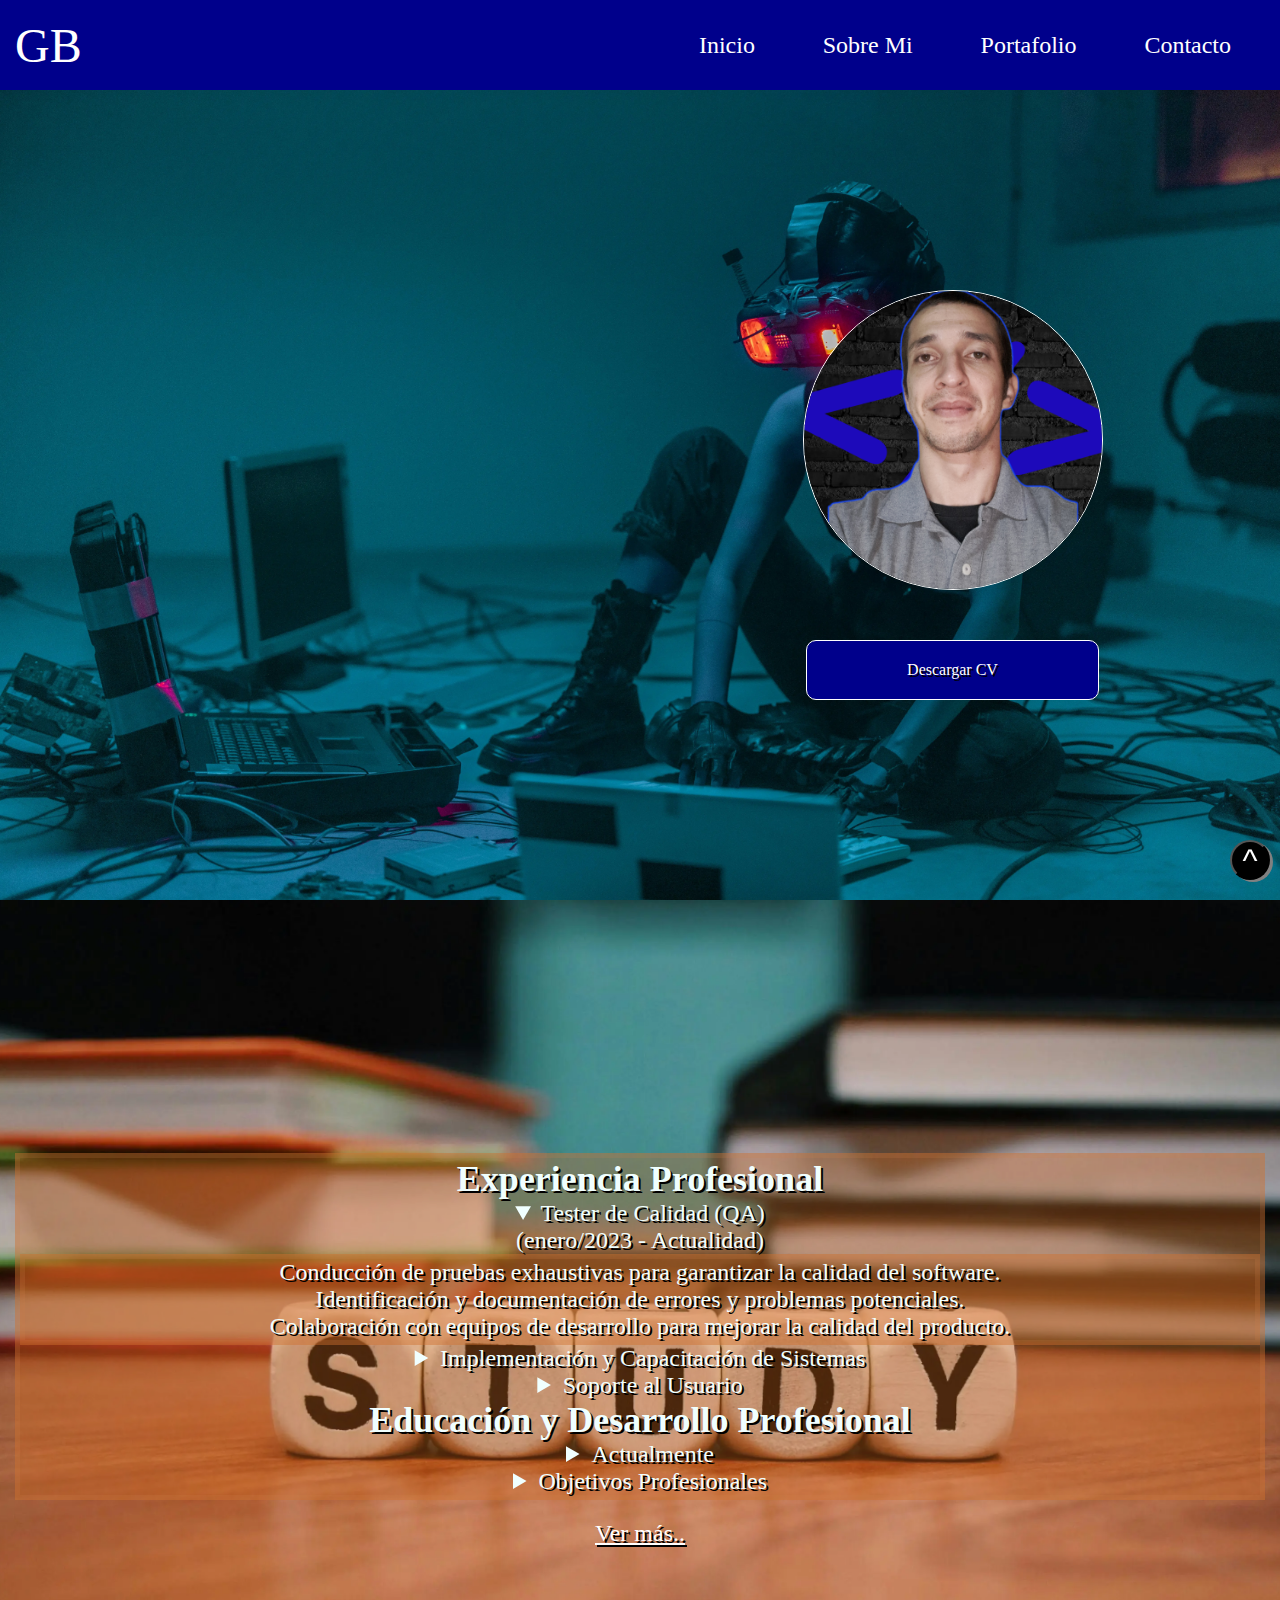
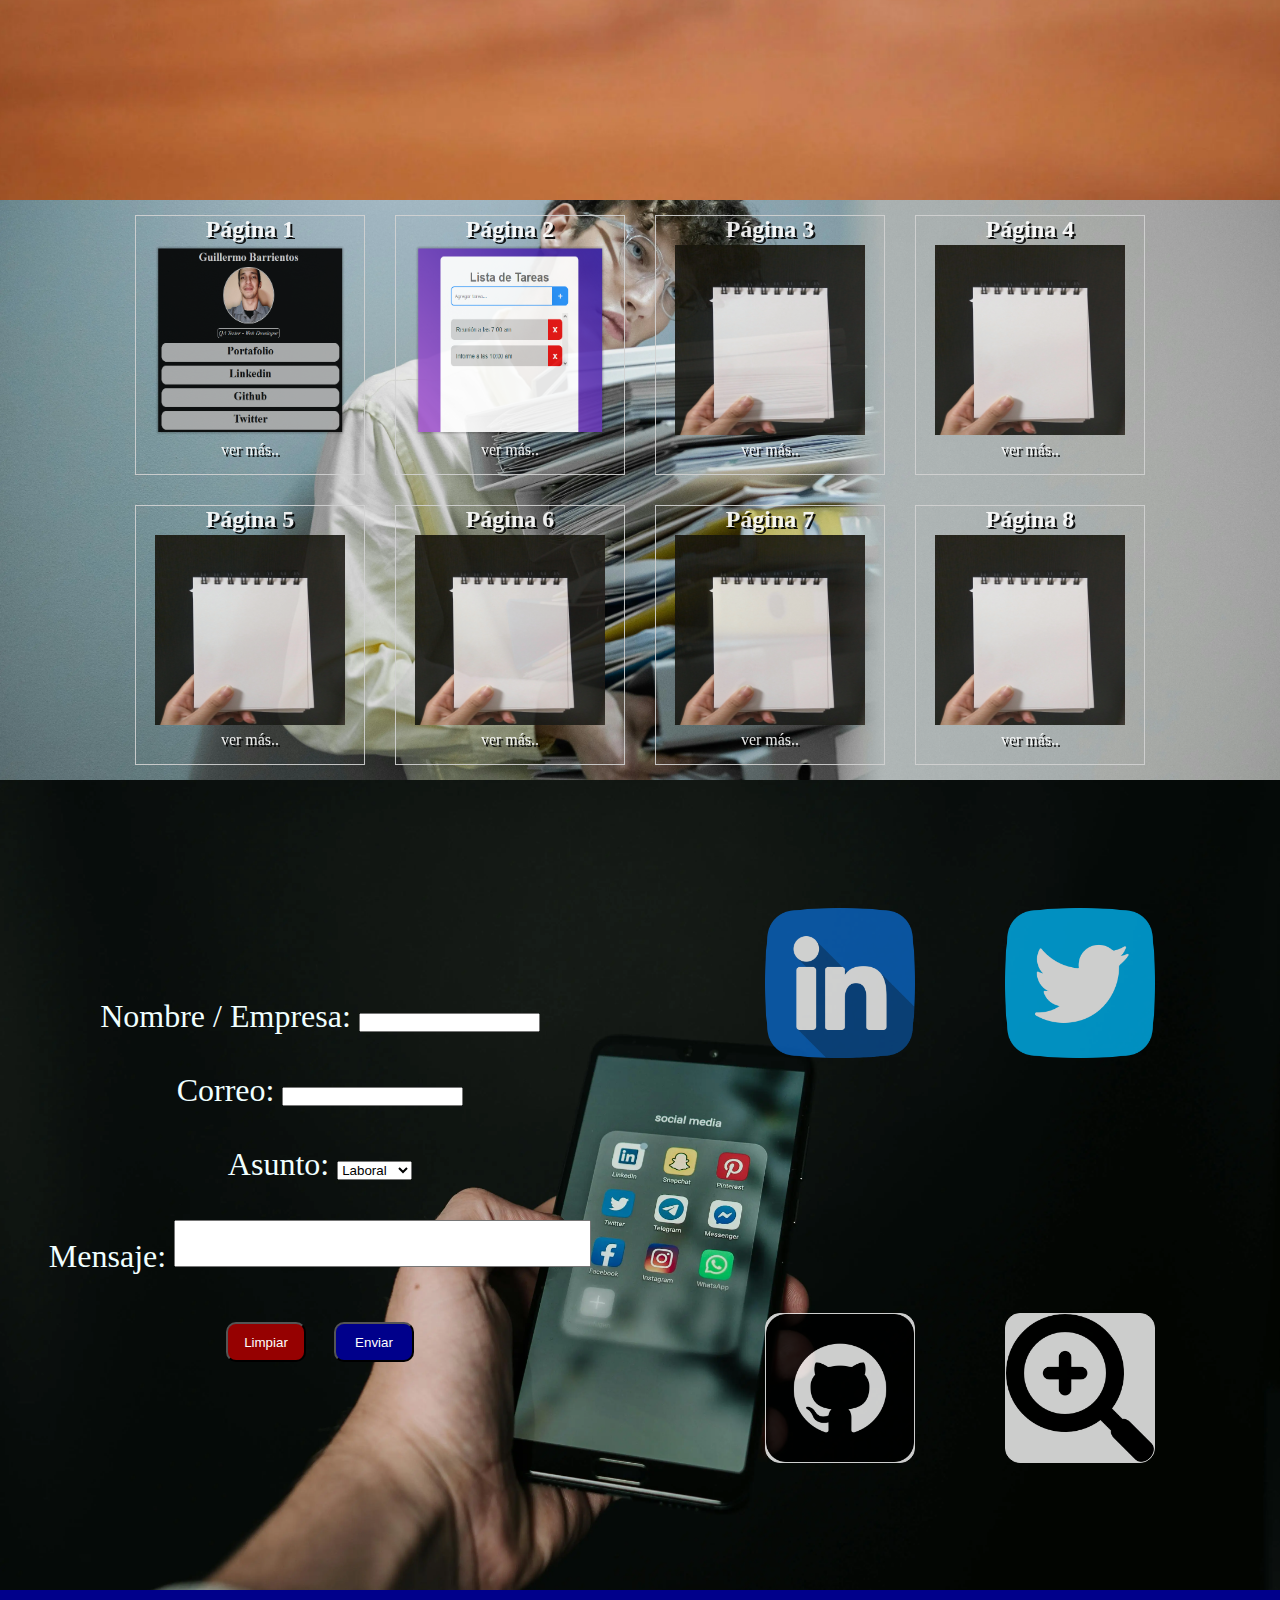
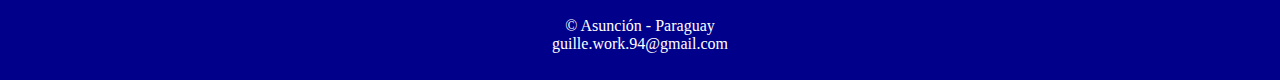
<file: index.html>
<!DOCTYPE html>
<html lang="es">

<head>
    <!-- Google tag (gtag.js) -->
    <script async src="https://www.googletagmanager.com/gtag/js?id=G-VH6YN4L1LY"></script>
    <script>
        window.dataLayer = window.dataLayer || [];
        function gtag() { dataLayer.push(arguments); }
        gtag('js', new Date());

        gtag('config', 'G-VH6YN4L1LY');
    </script>
    <meta charset="UTF-8">
    <meta name="viewport" content="width=device-width, initial-scale=1.0">
    <link rel="stylesheet" href="./styles.css">
    <link rel="shortcut icon" href="./icons/favicon.ico" type="image/x-icon">
    <title>Guillermo Barrientos</title>
</head>

<body>
    <header>
        <div>
            <p id="inicial">GB</p>
        </div>
        <nav>
            <ul>
                <li><a href="#inicio">Inicio</a></li>
                <li><a href="#sobre-mi">Sobre Mi</a></li>
                <li><a href="#portafolio">Portafolio</a></li>
                <li><a href="#contacto">Contacto</a></li>
            </ul>
        </nav>
    </header>
    <main>
        <button><a title="Volver al Inicio" href="#inicial">^</a></button>
        <section id="inicio">
            <div class="caja-izquierda">
                <h1>Guillermo Barrientos</h1>
                <p class="p-uno">¡Hola! Mi nombre es Guillermo Barrientos.. y soy un apasionado tester de calidad (QA) con una sólida
                    experiencia de más de dos años en la industria. Actualmente trabajo para una consultora donde
                    desempeño
                    múltiples roles, desde la realización de pruebas de calidad hasta la implementación y capacitación
                    de
                    sistemas, así como brindar soporte técnico a los usuarios.</p>
                <p class="p-dos">Como estudiante, estoy en el segundo año de la carrera de Análisis de Sistemas Informáticos en la <a
                        href="https://www.utic.edu.py/v7/">Universidad Teconológica Intercontinental - UTIC</a>,
                    reforzando
                    mis habilidades con el curso de
                    Desarrollo Web en el <a href="https://www.idt.com.py/">Instituto de Diseño y Tecnología - IDT</a>;
                    he
                    estado
                    desarrollando algunas páginas web las cuales tengo mas abajo en mi <a
                        href="#portafolio">Portafolio</a>
                    profesional.</p>
            </div>
            <div class="caja-derecha">
                <img src="./images/perfil.webp" alt="perfil personal">
                <a title="Descargar pdf" class="btn-cv" href="./docs/GUILLERMO BARRIENTOS CV.pdf"
                    download="CV Guillermo Barrientos">Descargar
                    CV</a>
            </div>
        </section>
        <section id="sobre-mi">
            <ul>
                <li>
                    <h2>Experiencia Profesional</h2>
                </li>
                <details open name="sobremi">
                    <summary>Tester de Calidad (QA)</summary>
                    <span>(enero/2023 - Actualidad)</span><br>
                        <ul class="about">
                            <li>Conducción de pruebas exhaustivas para garantizar la calidad del software.</li>
                            <li>Identificación y documentación de errores y problemas potenciales.</li>
                            <li>Colaboración con equipos de desarrollo para mejorar la calidad del producto.</li>
                        </ul>
                </details>
                <details name="sobremi">
                    <summary>Implementación y Capacitación de Sistemas</summary>
                    <span>(enero/2023 - Actualidad)</span><br>
                        <ul class="about">
                            <li>Despliegue exitoso de sistemas en entornos de producción.</li>
                            <li>Capacitación a usuarios finales para garantizar una adopción efectiva del sistema.</li>
                        </ul>
                </details>
                <details name="sobremi">
                    <summary>Soporte al Usuario</summary>
                    <span>(enero/2023 - Actualidad)</span><br>
                        <ul class="about">
                            <li>Resolución rápida y eficiente de problemas técnicos.</li>
                            <li>Comunicación efectiva con los usuarios para comprender y abordar sus necesidades.</li>
                            <li>Comunicación eficaz con el área de Desarrollo para la resolución rápida de errores del sistema</li>
                        </ul>  
                </details>
                <li>
                    <h2>Educación y Desarrollo Profesional</h2>
                </li>
                <details name="sobremi2">
                    <summary>Actualmente</summary>
                    <ul class="about">
                        <li>Estudiante del segundo año de la carrera de Análisis de Sistemas Informáticos.</li>
                        <li>Ampliando mis
                            habilidades en el
                            campo del desarrollo web, estudiando las tecnologías
                            más actualizadas;
                            realizando el curso de Desarrollador Web del Grupo IDT de manera online.</li>
                    </ul>  
                </details>
                <details name="sobremi2">
                    <summary>Objetivos Profesionales</summary>
                    <ul class="about">
                        <li>Mi objetivo es seguir creciendo como profesional en el campo de la tecnología, combinando mis
                            habilidades en
                            pruebas de calidad con el desarrollo web para ofrecer soluciones integrales y de alta
                            calidad a los clientes.</li>
                    </ul>
                </details>
            </ul>
            <p><a class="vermas" href="./cv.html">Ver más..</a></p>
        </section>
        <section id="portafolio">
            <div class="cotenedor-portafolio">
                <h2>Página 1</h2>
                <div><a href="https://memo94dev.github.io/socialinks/"><img src="./images/social-page.PNG"
                            alt="portada de pagina web"></a></div>
                <p><a href="https://memo94dev.github.io/socialinks/">ver más..</a></p>
            </div>
            <div class="cotenedor-portafolio">
                <h2>Página 2</h2>
                <div><a href="https://memo94dev.github.io/todo-list/"><img src="./images/todo-page.PNG" alt="portada de pagina web"></a></div>
                <p><a href="#">ver más..</a></p>
            </div>
            <div class="cotenedor-portafolio">
                <h2>Página 3</h2>
                <div><a href="#"><img src="./images/anotador.webp" alt="portada de pagina web"></a></div>
                <p><a href="#">ver más..</a></p>
            </div>
            <div class="cotenedor-portafolio">
                <h2>Página 4</h2>
                <div><a href="#"><img src="./images/anotador.webp" alt="portada de pagina web"></a></div>
                <p><a href="#">ver más..</a></p>
            </div>
            <div class="cotenedor-portafolio">
                <h2>Página 5</h2>
                <div><a href="#"><img src="./images/anotador.webp" alt="portada de pagina web"></a></div>
                <p><a href="#">ver más..</a></p>
            </div>
            <div class="cotenedor-portafolio">
                <h2>Página 6</h2>
                <div><a href="#"><img src="./images/anotador.webp" alt="portada de pagina web"></a></div>
                <p><a href="#">ver más..</a></p>
            </div>
            <div class="cotenedor-portafolio">
                <h2>Página 7</h2>
                <div><a href="#"><img src="./images/anotador.webp" alt="portada de pagina web"></a></div>
                <p><a href="#">ver más..</a></p>
            </div>
            <div class="cotenedor-portafolio">
                <h2>Página 8</h2>
                <div><a href="#"><img src="./images/anotador.webp" alt="portada de pagina web"></a></div>
                <p><a href="#">ver más..</a></p>
            </div>
        </section>
        <section id="contacto">
            <div class="caja-uno">
                <form class="formulario" action="https://formsubmit.co/d4500d9c0b7c285881afea26faeaeb5a" method="post">
                    <label title="Nombre" for="in-name">Nombre / Empresa:</label>
                    <input required maxlength="30" id="in-name" name="emisor" type="text"><br><br>
                    <label title="Su Correo" for="in-email">Correo:</label>
                    <input required maxlength="30" id="in-email" name="email-emisor" type="email"><br><br>
                    <label title="Asunto" for="in-afaire">Asunto:</label>
                    <select required id="in-afaire" name="asunto" type="text">
                        <option>Laboral</option>
                        <option>Personal</option>
                        <option>Otras</option>
                    </select><br><br>
                    <label title="Descripción" for="in-message">Mensaje:</label>
                    <textarea autocomplete="on" cols="50" rows="3" required id="in-message" name="descripcion" required
                        maxlength="120"></textarea><br><br>
                    <div>
                        <input title="borrar contenido" class="btn-res" id="in-reset" name="reset" type="reset"
                            value="Limpiar">
                        <input title="enviar correo" class="btn-in" id="in-send" name="send" type="submit"
                            value="Enviar">
                    </div>
                </form>
            </div>
            <div class="caja-dos">
                <div class="contenedor-social"><a href="https://www.linkedin.com/in/memo94dev/"><img
                            title="Perfil de linkedin" class="image-nrm" src="./icons/linkedin.png"
                            alt="icono enlace a linkedin"></a></div>
                <div class="contenedor-social"><a href="https://x.com/memo94dev/"><img title="Perfil de Twitter"
                            class="image-nrm" src="./icons/twitter.png" alt="icono enlace a twitter"></a></div>
                <div class="contenedor-social"><a target="_blank" href="https://github.com/memo94dev/"><img
                            title="Repositorio de Github" class="image-back" src="./icons/github.png"
                            alt="icono enlace a github"></a></div>
                <div class="contenedor-social"><a target="_blank" href="https://memo94dev.github.io/socialinks/"><img
                            title="Ver mas enlaces.." class="image-back" src="./icons/boton-ver-mas.png"
                            alt="icono enlace para ver más"></a></div>
            </div>
        </section>
    </main>
    <footer>
        <p>&copy; Asunción - Paraguay</p>
        <p><a href="mailto://guille.work.94@gmail.com">guille.work.94@gmail.com</a></p>
        <!-- <ul>
            <li><a href="#"></a></li>
            <li><a href="#"></a></li>
            <li><a href="#"></a></li>
        </ul> -->
    </footer>
</body>

</html>
</file>
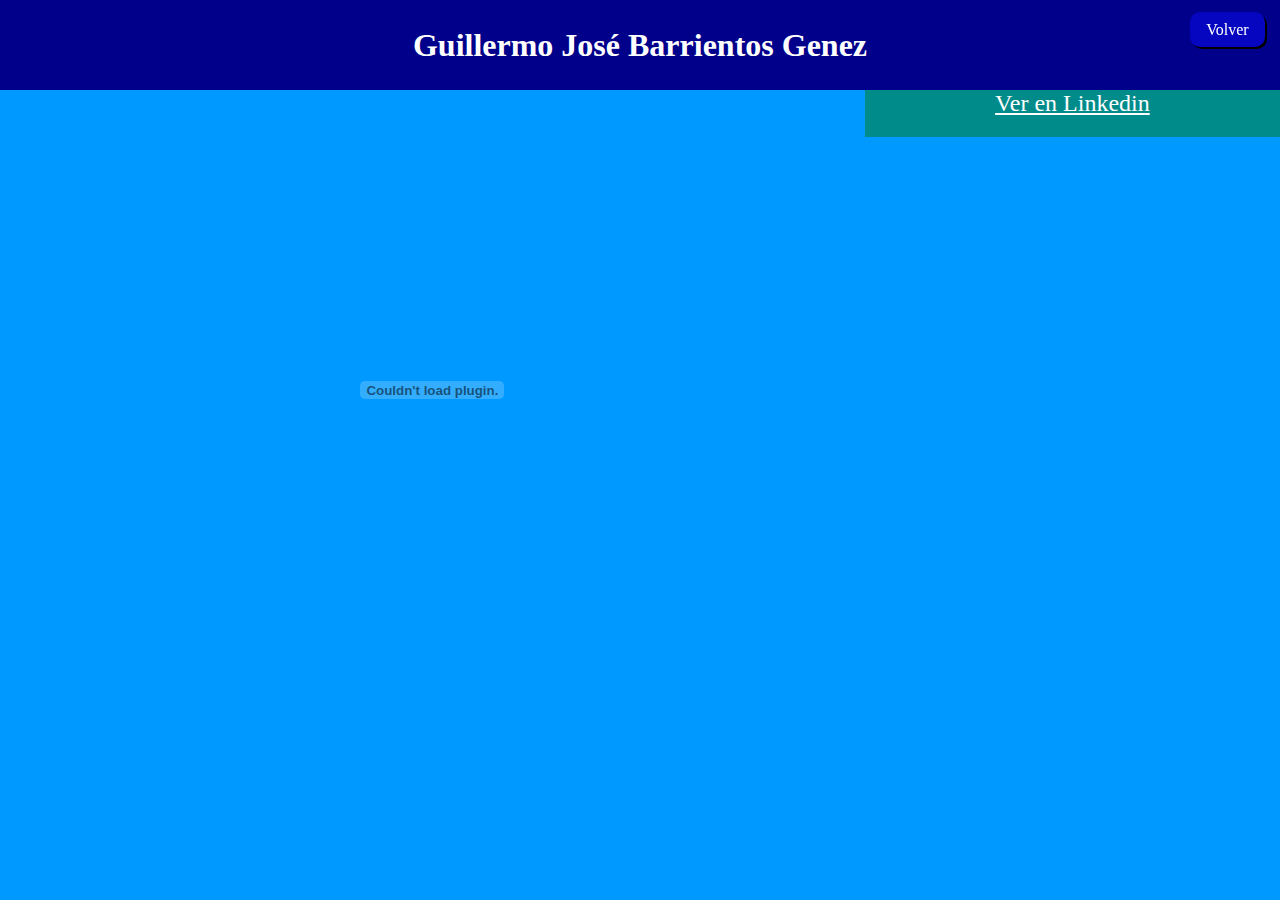
<file: cv.html>
<!DOCTYPE html>
<html lang="es">

<head>
    <!-- Google Analytics Tag -->
    <script async src="https://www.googletagmanager.com/gtag/js?id=G-VH6YN4L1LY"></script>
    <script>
        window.dataLayer = window.dataLayer || [];
        function gtag() { dataLayer.push(arguments); }
        gtag('js', new Date());

        gtag('config', 'G-VH6YN4L1LY');
    </script>
    <!-- Insignia de Linkedin -->
    <script src="https://platform.linkedin.com/badges/js/profile.js" async defer type="text/javascript"></script>
    <meta charset="UTF-8">
    <meta name="viewport" content="width=device-width, initial-scale=1.0">
    <link rel="shortcut icon" href="./icons/favicon.ico" type="image/x-icon">
    <link rel="stylesheet" href="./styles/cv.css">
    <title>CV Guillermo Barrientos</title>
</head>

<body>
    <header>
        <a href="./index.html#sobre-mi">Volver</a>
        <h1>Guillermo José Barrientos Genez</h1>
    </header>
    <main>
        <section class="embebido">
        <embed src="./docs/GUILLERMO BARRIENTOS CV.pdf#zoom=45&#page=1&navpanes=0" type="application/pdf" width="100%"
            height="600px">
        </section>
        <section class="linke">
            <div class="badge-base LI-profile-badge contain" data-locale="es_ES" data-size="large" data-theme="light"
                data-type="HORIZONTAL" data-vanity="memo94dev" data-version="v1"><a class="badge-base__link LI-simple-link"
                    href="https://py.linkedin.com/in/memo94dev?trk=profile-badge">Ver en Linkedin</a></div>
        </section>
    </main>
</body>

</html>
</file>
<file: styles.css>
@media (max-width: 800px) {

    * {
        padding: 0;
        margin: 0;
        box-sizing: border-box;
        scroll-behavior: smooth;
    }

    header {
        padding-inline: 15px;
        height: 5vh;
        background-color: darkblue;
        display: flex;
        flex-direction: row;
        /* align-content: space-around; */
        align-items: center;
        justify-content: space-between;

        div {
            /* width: 20px; */
            /* display: inline; */

            p {
                font-size: 1.5em;
                color: white;
                font-weight: bold;
            }
        }

        nav {
            width: 350px;
            display: inline;

            ul {
                display: flex;
                justify-content: space-around;

                li {
                    list-style: none;
                    display: inline-block;

                    a {
                        text-decoration: none;
                        color: white;
                        font-size: 18px;

                        &:active {
                            text-decoration: underline;
                        }
                    }
                }
            }
        }
    }

    main {
        color: azure;

        button {
            position: fixed;
            right: 10px;
            bottom: 10px;
            width: 50px;
            height: 50px;
            font-size: 1em;
            border-radius: 50%;
            background-color: white;
            box-shadow: 2px 1px grey;

            &:active {
                box-shadow: 0 0;
                translate: 0 2px;
            }

            a {
                text-decoration: none;
                color: black;
                font-size: 20px;
                font-weight: bold;
            }
        }

        #inicio {
            background-image: url(./images/profile.webp);
            background-position: center;
            background-repeat: no-repeat;
            background-size: cover;
            /* width: 100vh; */
            height: 95vh;
            padding: 15px;
            text-shadow: 2px 2px black;
            color: white;
            display: flex;
            flex-direction: column-reverse;
            justify-content: start;
            overflow: hidden;

            .caja-izquierda {
                /* width: 50%; */
                text-align: center;
                /* padding: 5px; */
                align-content: center;

                h1 {
                    font-size: 2em;
                    padding-bottom: 5px;
                    animation: aparecer 3s 1s linear forwards;
                    opacity: 0;
                }

                .p-uno {
                    font-size: 1.1em;
                    opacity: 0;
                    animation: aparecer 2s 3s linear forwards;
                    /* width: 40%; */

                }

                .p-dos {
                    font-size: 1.1em;
                    opacity: 0;
                    animation: aparecer 2s 5s linear forwards;
                    margin-top: 10px;
                    text-overflow: ellipsis;
                }

                a {
                    color: white;
                    text-decoration: none;
                }
            }
        }


        .caja-derecha {
            /* width: 50%; */
            text-align: center;
            align-items: center;
            justify-content: center;
            display: flex;
            flex-direction: column;

            img {
                border-radius: 50%;
                width: 175px;
                height: 175px;
                border: 1px solid white;
                display: inline-block;
                margin-bottom: 10px;
            }

            .btn-cv {
                background-color: darkblue;
                border: 1px solid white;
                padding-block: 8px;
                padding-inline: 16px;
                color: white;
                text-decoration: none;
                /* display: block; */
                border-radius: 10px;
                text-align: center;
                align-content: center;

                &:active {
                    text-decoration: underline;
                    text-shadow: 0 0;
                    box-shadow: 2px 2px black;
                    background-color: rgb(4, 4, 180);
                }

                &:active {
                    transform: scale(0.9);
                }
            }
        }
    }

    #sobre-mi {
        /* width: 100vh; */
        background-image: url(./images/profile2.webp);
        background-position: center;
        background-repeat: no-repeat;
        background-size: cover;
        height: 100vh;
        padding: 25px;
        align-content: center;
        overflow: hidden;

        ul {
            text-align: center;
            text-shadow: 2px 2px black;
            font-size: 1.2em;
            list-style: none;

            summary {
                cursor: pointer;
            }
            span{
                font-size: 0.8em;
            }

            .about {
                font-size: 1em;
            }
        }
        p{
            display: none;
            /* text-align: center;
            margin-top: 20px;
            .vermas{
                justify-content: center;
                color: white;
                text-align: center;
                text-shadow: 2px 2px black;
                font-size: 1em;
                margin: 0 auto;
                width: 15px;
                height: 12px;
                background-color: chocolate;
                border: 1px solid white;
                border-radius: 5px;
                padding: 5px;
                text-decoration: none;
            } */
        }
    }

    #portafolio {
        background-image: url(./images/profile3.webp);
        background-position: center;
        background-repeat: no-repeat;
        background-size: cover;
        display: flex;
        flex-direction: row;
        justify-content: center;
        align-items: center;
        flex-wrap: wrap;
        height: 100dvh;
        overflow: hidden;

        .cotenedor-portafolio {
            text-align: center;
            width: 140px;
            height: 160px;
            border: 0.5px solid lightgray;
            margin: 10px;
            /* opacity: 0.8; */
            text-shadow: 2px 2px black;
            color: white;

            h2 {
                font-size: 12px;
            }

            img {
                width: 100px;
                height: 110px;
                margin: 3px;
            }

            p {
                display: none;
            }

            a {
                color: white;
                text-decoration: none;
                font-size: 0.5;
            }
        }
    }

    #contacto {
        /* width: 100vh; */
        height: 92dvh;
        background-image: url(./images/profile4.webp);
        background-position: center;
        background-repeat: no-repeat;
        background-size: cover;
        display: flex;
        flex-direction: column;
        align-content: center;
        overflow: hidden;

        .caja-uno {
            height: 60vh;
            text-align: center;
            /* align-content: center; */
            color: white;
            align-content: center;

            .formulario {
                font-size: 1.5em;
                margin: 3px;

                textarea {
                    resize: none;
                }

                .btn-in {
                    background-color: darkblue;
                    color: white;
                    width: 80px;
                    height: 40px;
                    margin-inline: 25px;
                    margin-block: 2px;
                    border-radius: 10px;
                    cursor: pointer;

                    &:active {
                        background-color: rgb(4, 4, 180);
                        text-decoration: underline;
                    }
                }

                .btn-res {
                    background-color: rgb(150, 1, 1);
                    color: white;
                    width: 80px;
                    height: 40px;
                    margin-inline: 25px;
                    margin-block: 2px;
                    border-radius: 10px;
                    cursor: pointer;

                    &:active {
                        background-color: rgb(185, 1, 1);
                        text-decoration: underline;
                    }
                }
            }
        }

        .caja-dos {
            height: 30vh;
            display: flex;
            /* justify-content: center; */
            /* align-content: end; */
            /* padding: 10px; */
            margin: auto;
            /* align-items: center; */
            /* flex-wrap: wrap; */

            .contenedor-social {
                display: inline;
                text-align: center;
                align-items: center;
                width: 50px;
                height: 50px;
                /* border: 0.5px solid lightgray; */
                margin-inline: 18px;
                margin-block: auto;
                /* opacity: 0.8; */
                text-shadow: 2px 2px black;
                color: white;
                overflow: hidden;

                .image-back {
                    width: 50px;
                    height: 50px;
                    border: 1px solid white;
                    border-radius: 10px;
                    background-color: white;

                    &:active {
                        transform: scale(0.9);
                    }
                }
            }

            .image-nrm {
                width: 50px;
                height: 50px;
                border-radius: 10px;

                &:active {
                    transform: scale(0.9);
                }
            }
        }
    }

    footer {
        background-color: darkblue;
        text-align: center;
        color: white;
        display: flex;
        flex-direction: column;
        align-items: center;
        justify-content: center;
        height: 8dvh;
        overflow: hidden;

        a {
            text-decoration: none;
            color: white;

            &:hover {
                text-decoration: underline;
            }
        }
    }

}



@media (min-width: 801px) and (max-width: 1019px){

    * {
        padding: 0;
        margin: 0;
        box-sizing: border-box;
        scroll-behavior: smooth;
    }

    header {
        padding-inline: 15px;
        height: 10vh;
        background-color: darkblue;
        display: flex;
        flex-direction: row;
        /* align-content: space-around; */
        align-items: center;
        justify-content: space-between;

        div {
            width: 50px;
            /* display: inline; */

            p {
                font-size: 3em;
                color: white;
            }
        }

        nav {
            width: 600px;
            display: inline;

            ul {
                display: flex;
                justify-content: space-around;

                li {
                    list-style: none;
                    display: inline-block;

                    a {
                        text-decoration: none;
                        color: white;
                        font-size: 1.5em;

                        &:hover {
                            text-decoration: underline;
                        }
                    }
                }
            }
        }
    }

    main {
        color: azure;

        button {
            position: fixed;
            right: 10px;
            bottom: 30px;
            width: 40px;
            height: 40px;
            font-size: 2em;
            border-radius: 50%;
            background-color: black;
            box-shadow: 3px 2px grey;

            &:hover {
                box-shadow: 0 0;
                translate: 0 2px;
            }

            a {
                text-decoration: none;
                color: white;
            }
        }

    #inicio {
        background-image: url(./images/profile.webp);
        background-position: center;
        background-repeat: no-repeat;
        background-size: cover;
        /* width: 100vh; */
        height: 90vh;
        padding: 10px;
        text-shadow: 1px 1px black;
        color: white;
        display: flex;

        .caja-izquierda {
            width: 50%;
            text-align: center;
            padding: 5px;
            align-content: center;

            h1 {
                font-size: 2em;
                padding-bottom: 10px;
                animation: aparecer 3s 1s linear forwards;
                opacity: 0;

            }

            .p-uno {
                font-size: 1em;
                opacity: 0;
                animation: aparecer 2s 3s linear forwards;
                /* width: 40%; */

            }

            .p-dos {
                font-size: 1em;
                opacity: 0;
                animation: aparecer 2s 5s linear forwards;
                margin-block: 5px;
            }

            a {
                color: white;

                &:hover {
                    text-decoration: none;
                }
            }
        }
    }


    .caja-derecha {
        width: 50%;
        text-align: center;
        align-items: center;
        justify-content: center;
        display: flex;
        flex-direction: column;

        img {
            border-radius: 50%;
            width: 200px;
            height: 200px;
            border: 1px solid white;
            display: inline-block;
            margin-bottom: 50px;
        }

        .btn-cv {
            background-color: darkblue;
            border: 1px solid white;
            padding-block: 15px;
            padding-inline: 90px;
            color: white;
            text-decoration: none;
            /* display: block; */
            border-radius: 10px;
            text-align: center;
            align-content: center;

            &:hover {
                text-decoration: underline;
                text-shadow: 0 0;
                box-shadow: 2px 2px black;
                background-color: rgb(4, 4, 180);
            }

            &:active {
                transform: scale(0.9);
            }
        }
    }
}
#sobre-mi {
    /* width: 100vh; */
    background-image: url(./images/profile2.webp);
    background-position: center;
    background-repeat: no-repeat;
    background-size: cover;
    height: 100vh;
    padding: 10px;
    align-content: center;

    ul {
        text-align: center;
        text-shadow: 1px 1px black;
        font-size: 1.2em;
        list-style: none;

        summary {
            cursor: pointer;
        }

        .about {
            font-size: 0.8em;
        }
    }
    p{
        text-align: center;
        margin-top: 20px;
        .vermas{
            justify-content: center;
            color: white;
            text-align: center;
            text-shadow: 2px 2px black;
            font-size: 1.2em;
            margin: 0 auto;
            &:hover{
                text-decoration: none;
            }
        }
    }
}
#portafolio {
    background-image: url(./images/profile3.webp);
    background-position: center;
    background-repeat: no-repeat;
    background-size: cover;
    display: flex;
    flex-direction: row;
    justify-content: center;
    align-items: center;
    flex-wrap: wrap;
    height: 100vh;

    .cotenedor-portafolio {
        text-align: center;
        width: 170px;
        height: 190px;
        border: 1px solid lightgray;
        margin: 5px;
        /* opacity: 0.8; */
        text-shadow: 1px 1px black;
        color: white;

        img {
            width: 120px;
            height: 130px;
            margin: 2px;
        }

        a {
            color: white;
            text-decoration: none;

            &:hover {
                text-decoration: underline;
                text-shadow: 0 0;
            }
        }
    }
}
#contacto {
    /* width: 100vh; */
    height: 90vh;
    background-image: url(./images/profile4.webp);
    background-position: center;
    background-repeat: no-repeat;
    background-size: cover;
    display: flex;

    .caja-uno {
        width: 50%;
        text-align: center;
        align-content: center;
        padding: 5px;

        .formulario {
            font-size: 1.5em;

            textarea {
                resize: none;
            }

            .btn-in {
                background-color: darkblue;
                color: white;
                width: 80px;
                height: 40px;
                margin: 8px;
                border-radius: 10px;
                cursor: pointer;

                &:hover {
                    background-color: rgb(4, 4, 180);
                    text-decoration: underline;
                }
            }

            .btn-res {
                background-color: rgb(150, 1, 1);
                color: white;
                width: 80px;
                height: 40px;
                margin: 8px;
                border-radius: 10px;
                cursor: pointer;

                &:hover {
                    background-color: rgb(185, 1, 1);
                    text-decoration: underline;
                }
            }
        }
    }

    .caja-dos {
        width: 50%;
        display: flex;
        justify-content: center;
        align-items: center;
        flex-wrap: wrap;

        .contenedor-social {
            text-align: center;
            width: 150px;
            height: 150px;
            /* border: 0.5px solid lightgray; */
            margin-inline: 18px;
            /* opacity: 0.8; */
            text-shadow: 1px 1px black;
            color: white;

            .image-back {
                width: 100px;
                height: 100px;
                border: 1px solid white;
                border-radius: 15px;
                background-color: white;

                &:active {
                    transform: scale(0.9);
                }
            }
        }

        .image-nrm {
            width: 100px;
            height: 100px;

            &:active {
                transform: scale(0.9);
            }
        }
    }
}


footer {
    background-color: darkblue;
    text-align: center;
    color: white;
    display: flex;
    flex-direction: column;
    align-items: center;
    justify-content: center;
    height: 10vh;

    a {
        text-decoration: none;
        color: white;

        &:hover {
            text-decoration: underline;
        }
    }
}
}


@media(min-width: 1020px) and (max-width: 3000px) {
    * {
        padding: 0;
        margin: 0;
        box-sizing: border-box;
        scroll-behavior: smooth;
    }
    body{
        background-color: lightblue;
    }

    header {
        padding-inline: 15px;
        height: 10vh;
        background-color: darkblue;
        display: flex;
        flex-direction: row;
        /* align-content: space-around; */
        align-items: center;
        justify-content: space-between;

        div {
            width: 50px;
            /* display: inline; */

            p {
                font-size: 3em;
                color: white;
            }
        }

        nav {
            width: 600px;
            display: inline;

            ul {
                display: flex;
                justify-content: space-around;

                li {
                    list-style: none;
                    display: inline-block;

                    a {
                        text-decoration: none;
                        color: white;
                        font-size: 1.5em;

                        &:hover {
                            text-decoration: underline;
                        }
                    }
                }
            }
        }
    }

    main {
        color: azure;

        button {
            position: fixed;
            right: 10px;
            bottom: 20px;
            width: 40px;
            height: 40px;
            font-size: 2em;
            border-radius: 50%;
            background-color: black;
            box-shadow: 3px 2px grey;

            &:hover {
                box-shadow: 0 0;
                translate: 0 2px;
            }

            a {
                text-decoration: none;
                color: white;
            }
        }

        #inicio {
            background-image: url(./images/profile.webp);
            background-position: center;
            background-repeat: no-repeat;
            background-size: cover;
            /* width: 100vh; */
            height: 90vh;
            padding: 15px;
            text-shadow: 2px 2px black;
            color: white;
            display: flex;

            .caja-izquierda {
                width: 50%;
                text-align: center;
                padding: 5px;
                align-content: center;

                h1 {
                    font-size: 3em;
                    padding-bottom: 15px;
                    animation: aparecer 3s 1s linear forwards;
                    opacity: 0;

                }

                .p-uno {
                    font-size: 1.5em;
                    opacity: 0;
                    animation: aparecer 2s 3s linear forwards;
                    /* width: 40%; */

                }

                .p-dos {
                    font-size: 1.5em;
                    opacity: 0;
                    animation: aparecer 2s 5s linear forwards;
                    margin-block: 5px;
                }

                a {
                    color: white;

                    &:hover {
                        text-decoration: none;
                    }
                }
            }
        }


        .caja-derecha {
            width: 50%;
            text-align: center;
            align-items: center;
            justify-content: center;
            display: flex;
            flex-direction: column;

            img {
                border-radius: 50%;
                width: 300px;
                height: 300px;
                border: 1px solid white;
                display: inline-block;
                margin-bottom: 50px;
            }

            .btn-cv {
                background-color: darkblue;
                border: 1px solid white;
                padding-block: 20px;
                padding-inline: 100px;
                color: white;
                text-decoration: none;
                /* display: block; */
                border-radius: 10px;
                text-align: center;
                align-content: center;

                &:hover {
                    text-decoration: underline;
                    text-shadow: 0 0;
                    box-shadow: 2px 2px black;
                    background-color: rgb(4, 4, 180);
                }

                &:active {
                    transform: scale(0.9);
                }
            }
        }
    }

    #sobre-mi {
        /* width: 100vh; */
        background-image: url(./images/profile2.webp);
        background-position: center;
        background-repeat: no-repeat;
        background-size: cover;
        height: 100vh;
        padding: 15px;
        align-content: center;

        ul {
            text-align: center;
            text-shadow: 2px 2px black;
            font-size: 1.5em;
            list-style: none;
            background-color: rgba(210, 105, 30, 0.336);
            border: 5px solid rgba(204, 128, 74, 0.185);

            summary {
                cursor: pointer;
            }

            .about {
                font-size: 1em;
            }
        }
        p{
            text-align: center;
            margin-top: 20px;
            .vermas{
                justify-content: center;
                color: white;
                text-align: center;
                text-shadow: 2px 2px black;
                font-size: 1.5em;
                margin: 0 auto;
                &:hover{
                    text-decoration: none;
                }
            }
        }
    }

    #portafolio {
        background-image: url(./images/profile3.webp);
        background-position: center;
        background-repeat: no-repeat;
        background-size: cover;
        display: flex;
        flex-direction: row;
        justify-content: center;
        flex-wrap: wrap;
        height: 100%;

        .cotenedor-portafolio {
            text-align: center;
            width: 230px;
            height: 260px;
            border: 0.5px solid lightgray;
            margin: 15px;
            opacity: 0.9;
            text-shadow: 2px 2px black;
            color: white;

            &:hover {
                /* box-shadow: 2px 2px gray; */
                border: 1px solid white;
                transition: 0.5s;
                opacity: 1;
            }

            img {
                width: 190px;
                height: 190px;
                margin: 2px;

                /* opacity: 0.8; */
                &:hover {
                    /* opacity: 1; */
                    transition: 0.5s;
                }
            }

            a {
                color: white;
                text-decoration: none;

                &:hover {
                    text-decoration: underline;
                    text-shadow: 0 0;
                }
            }
        }
    }

    #contacto {
        /* width: 100vh; */
        height: 90vh;
        background-image: url(./images/profile4.webp);
        background-position: center;
        background-repeat: no-repeat;
        background-size: cover;
        display: flex;

        .caja-uno {
            width: 50%;
            text-align: center;
            align-content: center;

            .formulario {
                font-size: 2em;

                textarea {
                    resize: none;
                }

                .btn-in {
                    background-color: darkblue;
                    color: white;
                    width: 80px;
                    height: 40px;
                    margin: 10px;
                    border-radius: 10px;
                    cursor: pointer;

                    &:hover {
                        background-color: rgb(4, 4, 180);
                        text-decoration: underline;
                    }
                }

                .btn-res {
                    background-color: rgb(150, 1, 1);
                    color: white;
                    width: 80px;
                    height: 40px;
                    margin: 10px;
                    border-radius: 10px;
                    cursor: pointer;

                    &:hover {
                        background-color: rgb(185, 1, 1);
                        text-decoration: underline;
                    }
                }
            }
        }

        .caja-dos {
            width: 50%;
            display: flex;
            justify-content: center;
            align-items: center;
            flex-wrap: wrap;

            .contenedor-social {
                text-align: center;
                width: 150px;
                height: 150px;
                /* border: 0.5px solid lightgray; */
                margin-inline: 45px;
                opacity: 0.8;
                text-shadow: 2px 2px black;
                color: white;

                &:hover {
                    /* box-shadow: 2px 2px gray; */
                    /* border: 1px solid white; */
                    transition: 0.5s;
                    opacity: 1;
                }

                .image-back {
                    width: 150px;
                    height: 150px;
                    border: 1px solid white;
                    border-radius: 15px;
                    background-color: white;

                    &:active {
                        transform: scale(0.9);
                    }
                }
            }

            .image-nrm {
                width: 150px;
                height: 150px;

                &:active {
                    transform: scale(0.9);
                }
            }
        }
    }


    footer {
        background-color: darkblue;
        text-align: center;
        color: white;
        display: flex;
        flex-direction: column;
        align-items: center;
        justify-content: center;
        height: 10vh;

        a {
            text-decoration: none;
            color: white;

            &:hover {
                text-decoration: underline;
            }
        }
    }
}

@keyframes aparecer {
    0% {
        opacity: 0;
        translate: 0 -5px;
    }

    100% {
        opacity: 1;
        translate: 0;
    }
}
</file>
<file: styles/cv.css>
* {
    padding: 0;
    margin: 0;
    box-sizing: border-box;
}

body {
    background-color: rgb(0, 153, 255);

    header {
        background-color: darkblue;
        color: white;
        height: 10vh;
        /* width: 1348px; */
        justify-content: center;
        display: flex;

        h1 {
            align-content: center;
        }

        a {
            position: fixed;
            background-color: rgb(6, 6, 192);
            text-decoration: none;
            color: white;
            width: 75px;
            height: 35px;
            margin: 10px;
            border-radius: 10px;
            cursor: pointer;
            text-align: center;
            align-content: center;
            right: 5px;
            top: 2px;
            box-shadow: 2px 2px black;

            &:hover {
                background-color: rgb(21, 21, 221);
                text-decoration: underline;
            }
        }
    }

    main {
        display: flex;

        .embebido {
            width: 1000px;
        }

        .linke {
            width: 480px;
            /* height: 100vh; */
            text-align: center;

            .contain {
                margin: auto;
                background-color: darkcyan;
                padding-inline: 50px;
                padding-bottom: 20px;

                a {
                    color: white;
                    font-size: 1.5em;

                    &:hover {
                        text-decoration: none;
                    }
                }
            }
        }
    }
}


@media (max-width: 900px) {
    body{
        display: flex;
        flex-direction: column;
        justify-content: space-evenly;
        align-items: center
    }
    header {
        width: 480px;
        height: 5vh;
        justify-content: center;
        text-align: center;

        h1 {
            font-size: 1em;
        }

        a {
            position: absolute;
            background-color: rgb(6, 6, 192);
            text-decoration: none;
            color: white;
            width: 50px;
            height: 30px;
            margin: 5px;
            border-radius: 10px;
            cursor: pointer;
            text-align: center;
            align-content: center;
            right: 15px;
            top: 2px;
            box-shadow: 2px 2px black;

            &:active {
                background-color: rgb(21, 21, 221);
                text-decoration: underline;
            }
        }
    }

    main {
        display: flex;
        flex-direction: column-reverse;

        .embebido {
            width: 480px !important;
        }

        .linke {
            width: 480px;
            height: 310px;
            text-align: center;
            background-color: darkcyan;
            background-image: url(./../images/linkedin.PNG);
            background-repeat: no-repeat;
            background-position: center;
            padding-left: 30px;

            .contain {
                display: none;

                /* padding-inline: 50px;
                padding-bottom: 20px; */
                a {
                    color: white;
                    font-size: 1.5em;

                    &:hover {
                        text-decoration: none;
                    }
                }
            }
        }
    }
}
</file>
